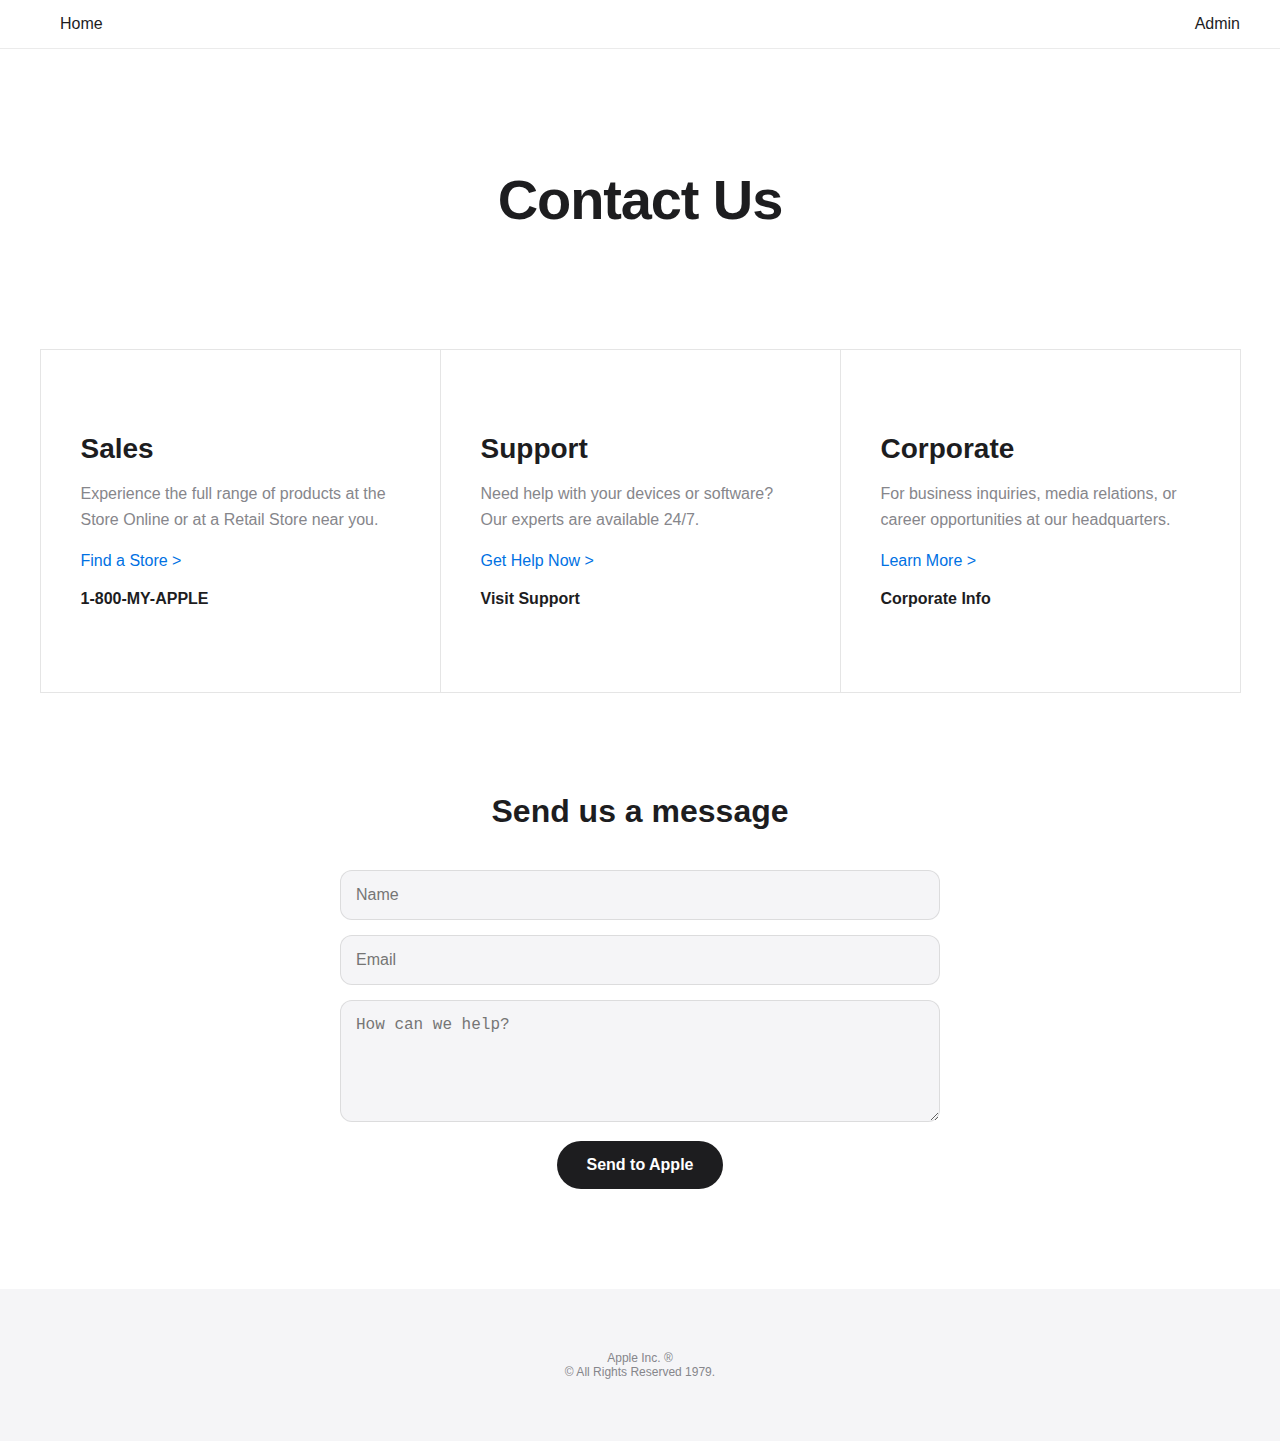
<file: Bootstrap/contact.html>
<!DOCTYPE html>
<html lang="en">
<head>
    <meta charset="UTF-8">
    <meta name="viewport" content="width=device-width, initial-scale=1.0">
    <title>Contact Us</title>
    <link rel="stylesheet" href="contact.css">
</head>
<body>

<nav>
    <div class="nav-container">
        <a href="index.php" class="nav-logo">Home</a>
        <div class="nav-links">
            <a href="admin.php">Admin</a>
        </div>
    </div>
</nav>

<main>
    <section class="contact-hero">
        <h1>Contact Us</h1>
    </section>

    <div class="contact-grid">
        <div class="contact-card">
            <div class="card-content">
                <h2>Sales</h2>
                <p>Experience the full range of products at the Store Online or at a Retail Store near you.</p>
                <a href="#" class="apple-link">Find a Store ></a>
                <p class="phone">1-800-MY-APPLE</p>
            </div>
        </div>

        <div class="contact-card">
            <div class="card-content">
                <h2>Support</h2>
                <p>Need help with your devices or software? Our experts are available 24/7.</p>
                <a href="#" class="apple-link">Get Help Now ></a>
                <p class="phone">Visit Support</p>
            </div>
        </div>

        <div class="contact-card">
            <div class="card-content">
                <h2>Corporate</h2>
                <p>For business inquiries, media relations, or career opportunities at our headquarters.</p>
                <a href="#" class="apple-link">Learn More ></a>
                <p class="phone">Corporate Info</p>
            </div>
        </div>
    </div>

    <section class="form-container">
        <h3>Send us a message</h3>
        <form id="contactForm">
            <input type="text" placeholder="Name" required>
            <input type="email" placeholder="Email" required>
            <textarea placeholder="How can we help?" rows="5"></textarea>
            <button type="submit" class="btn-primary">Send to Apple</button>
        </form>
    </section>
</main>

<footer>
    <p>Apple Inc. &reg;<br>&copy; All Rights Reserved 1979.</p>
</footer>

</body>
</html>
</file>
<file: Bootstrap/contact.css>
:root {
    --bg-white: #ffffff;
    --apple-gray: #f5f5f7;
    --text-dark: #1d1d1f;
    --text-muted: #86868b;
    --accent-blue: #0071e3;
}

body {
    margin: 0;
    font-family: -apple-system, BlinkMacSystemFont, "Segoe UI", Roboto, Helvetica, Arial, sans-serif;
    background-color: var(--bg-white);
    color: var(--text-dark);
}

/* Navigation */
nav {
    padding: 15px 30px;
    border-bottom: 1px solid rgba(0,0,0,0.08);
}
.nav-container {
    display: flex;
    justify-content: space-between;
    max-width: 1200px;
    margin: 0 auto;
}
.nav-links a, .nav-logo {
    text-decoration: none;
    color: var(--text-dark);
    font-weight: 500;
    margin-left: 20px;
}

/* Hero Section */
.contact-hero {
    text-align: center;
    padding: 80px 20px;
}
.contact-hero h1 {
    font-size: 56px;
    font-weight: 700;
    letter-spacing: -0.02em;
}

/* The Grid - Thin Square Borders & Spacing */
.contact-grid {
    display: grid;
    grid-template-columns: repeat(auto-fit, minmax(300px, 1fr));
    max-width: 1200px;
    margin: 0 auto;
    /* This creates the shared-border look */
    border-top: 1px solid rgba(0,0,0,0.1);
    border-left: 1px solid rgba(0,0,0,0.1);
}

.contact-card {
    padding: 60px 40px;
    background: var(--bg-white);
    border-right: 1px solid rgba(0,0,0,0.1);
    border-bottom: 1px solid rgba(0,0,0,0.1);
    transition: background 0.3s ease;
}

.contact-card:hover {
    background-color: var(--apple-gray);
}

.contact-card h2 {
    font-size: 28px;
    margin-bottom: 15px;
}

.contact-card p {
    color: var(--text-muted);
    line-height: 1.6;
    margin-bottom: 20px;
}

.apple-link {
    color: var(--accent-blue);
    text-decoration: none;
    font-weight: 500;
    display: block;
    margin-bottom: 10px;
}

.phone {
    font-weight: 600;
    color: var(--text-dark) !important;
}

/* Contact Form */
.form-container {
    max-width: 600px;
    margin: 100px auto;
    padding: 0 20px;
    text-align: center;
}

.form-container h3 {
    font-size: 32px;
    margin-bottom: 40px;
}

input, textarea {
    width: 100%;
    padding: 15px;
    margin-bottom: 15px;
    border: 1px solid rgba(0,0,0,0.1);
    border-radius: 12px;
    background: var(--apple-gray);
    font-size: 16px;
    box-sizing: border-box;
}

.btn-primary {
    background: var(--text-dark);
    color: white;
    border: none;
    padding: 15px 30px;
    border-radius: 25px;
    font-size: 16px;
    font-weight: 600;
    cursor: pointer;
}

footer {
    padding: 50px;
    text-align: center;
    font-size: 12px;
    color: var(--text-muted);
    background: var(--apple-gray);
}
</file>
